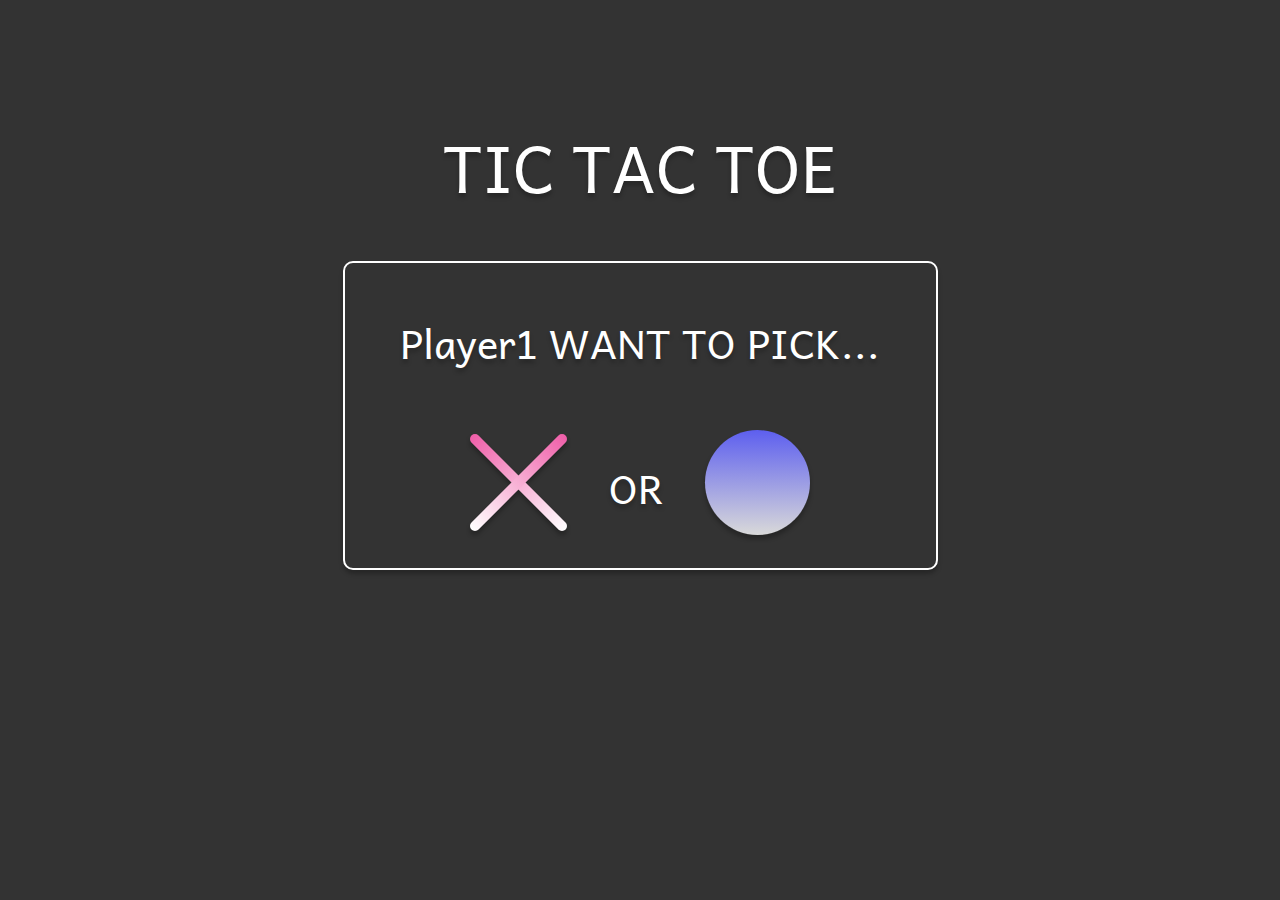
<file: index.html>
<!DOCTYPE html>
<html lang="en">

<head>
    <meta charset="UTF-8">
    <meta name="viewport" content="width=device-width, initial-scale=1.0">
    <meta http-equiv="X-UA-Compatible" content="IE=edge">
    <title>Tic Tac Toe</title>
    <link rel="icon" href="img/carb.png" type="image/x-icon">
    <link rel="stylesheet" type="text/css" href="css/indexStyle.css">
    <style>
        @import url('https://fonts.googleapis.com/css2?family=Andika:wght@400;700&display=swap');
    </style>
</head>

<body>
    <h1>TIC TAC TOE</h1>
    <div class="chooseBox">
        <p><span id="player">Player1</span> WANT TO PICK... </p>
        <div class="choise">
            <button type="button" id="x" onclick="selectOption('x')">
                <img src="img/x.svg" alt="buttonX" />
            </button>
            <p>OR</p>
            <button type="button" id="o" onclick="selectOption('o')">
                <img src="img/o.svg" alt="buttonO" />
            </button>
        </div>
    </div>
</body>
<script src="js/index.js"></script>
</html>
</file>
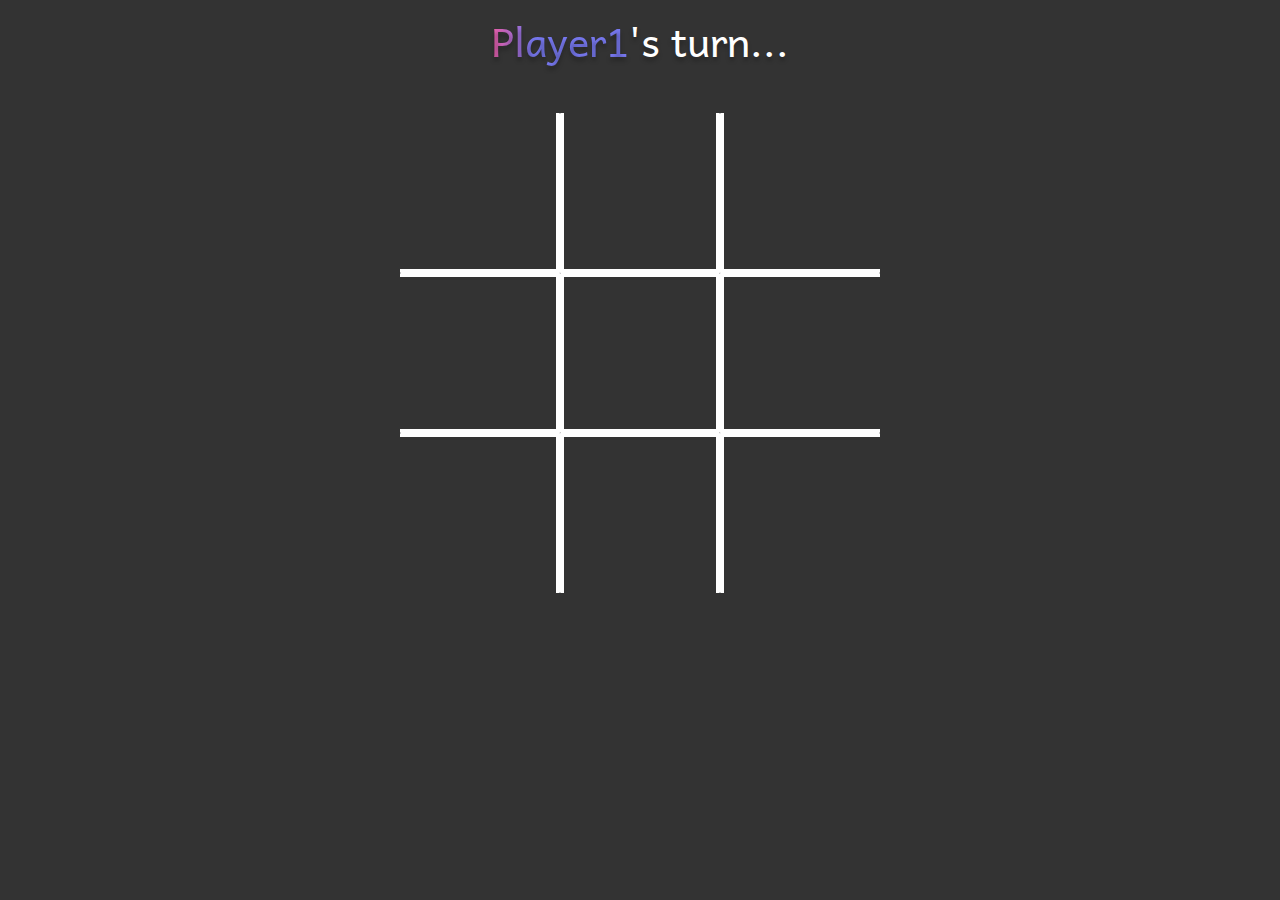
<file: playGround.html>
<!DOCTYPE html>
<html lang="en">

<head>
    <meta charset="UTF-8">
    <meta name="viewport" content="width=device-width, initial-scale=1.0">
    <meta http-equiv="X-UA-Compatible" content="IE=edge">
    <title>Tic Tac Toe</title>
    <link rel="icon" href="img/carb.png" type="image/x-icon">
    <link rel="stylesheet" type="text/css" href="css/playGroundStyle.css">
    <style>
        @import url('https://fonts.googleapis.com/css2?family=Andika:wght@400;700&display=swap');
    </style>
</head>

<body>
    <!--<div class="scoreBoard">
        <div class="player1">
            <p>Player1</p>
            <div class="Ellipse">
                <div class="score"></div>
            </div>
        </div>
        <div class="tie">
            <p>TIE</p>
            <div class="Ellipse">
                <div class="score"></div>
            </div>
        </div>
        <div class="player2">
            <p>Player2</p>
            <div class="Ellipse">
                <div class="score"></div>
            </div>
        </div>
    </div>
    -->
    <div class="playBoard">
        <p><span id="player">Player1</span>'s turn...</p>
        <div class="battleField">
            <div class="gridLine" id="1" onclick="mark('1')">
            </div>
            <div class="gridLine" id="2" onclick="mark('2')">
            </div>
            <div class="gridLine" id="3" onclick="mark('3')">
            </div>
            <div class="gridLine" id="4" onclick="mark('4')">
            </div>
            <div class="gridLine" id="5" onclick="mark('5')">
            </div>
            <div class="gridLine" id="6" onclick="mark('6')">
            </div>
            <div class="gridLine" id="7" onclick="mark('7')">
            </div>
            <div class="gridLine" id="8" onclick="mark('8')">

            </div>
            <div class="gridLine" id="9" onclick="mark('9')">

            </div>
        </div>
    </div>
</body>
<script src="js/playGround.js"></script>
</html>
</file>
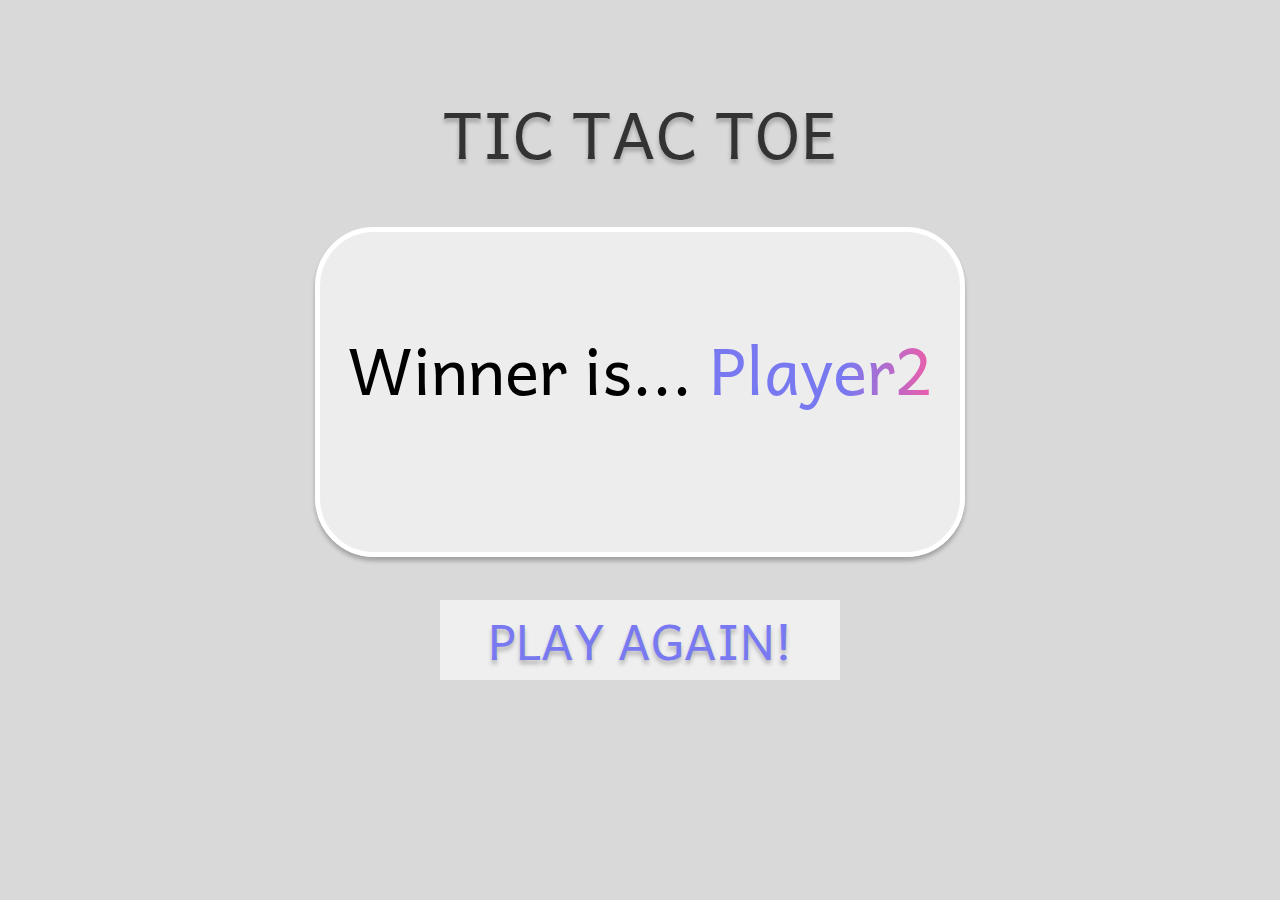
<file: revealWinner.html>
<!DOCTYPE html>
<html lang="en">

<head>
    <meta charset="UTF-8">
    <meta name="viewport" content="width=device-width, initial-scale=1.0">
    <meta http-equiv="X-UA-Compatible" content="IE=edge">
    <title>Tic Tac Toe</title>
    <link rel="icon" href="img/carb.png" type="image/x-icon">
    <link rel="stylesheet" type="text/css" href="css/revealWinnerStyle.css">
    <style>
        @import url('https://fonts.googleapis.com/css2?family=Andika:wght@400;700&display=swap');
    </style>
</head>

<body>
    <h1>TIC TAC TOE</h1>
    <div class="board">
        <p>Winner is... <span id="player">Player2</span></p>
        <div class="Ellipse">
        </div>
    </div>
    <button type="submit">PLAY AGAIN!</button>
</body>

</html>
</file>
<file: css/indexStyle.css>
body {
  background-color: #333;
  font-size: medium;
  display: flex;
  flex-direction: column;
  align-items: center;
  padding: 5%;
}
body h1 {
  color: #FFF;
  text-shadow: 0px 4px 4px rgba(0, 0, 0, 0.25);
  font-family: Andika;
  font-size: 4rem;
  font-style: normal;
  font-weight: 400;
  line-height: normal;
}
body .chooseBox {
  display: flex;
  flex-direction: column;
  justify-content: center;
  align-content: center;
  width: 36.9375rem;
  height: 19.0625rem;
  border-radius: 0.625rem;
  border: 2px solid #FFF;
  box-shadow: 0px 4px 4px 0px rgba(0, 0, 0, 0.25);
}
body .chooseBox p {
  color: #FFF;
  text-shadow: 0px 4px 4px rgba(0, 0, 0, 0.25);
  font-family: Andika;
  font-size: 2.5rem;
  font-style: normal;
  font-weight: 400;
  line-height: normal;
  text-align: center;
}
body .chooseBox .choise {
  display: flex;
  justify-content: center;
  gap: 2rem;
}
body .chooseBox .choise #x, body .chooseBox .choise #o {
  border: none;
  cursor: pointer;
  appearance: none;
  background-color: inherit;
}

/*# sourceMappingURL=stylesheet.css.map */
</file>
<file: css/playGroundStyle.css>
body {
  background-color: #333;
  font-size: medium;
  display: flex;
  flex-direction: column;
  align-items: center;
}

.scoreBoard {
  display: flex;
  justify-content: center;
  align-content: center;
  gap: 4rem;
}
.scoreBoard .player1,
.scoreBoard .tie,
.scoreBoard .player2 {
  display: flex;
  justify-content: center;
  align-items: center;
  gap: 1rem;
}
.scoreBoard .player1 p,
.scoreBoard .tie p,
.scoreBoard .player2 p {
  font-family: Andika;
  font-size: 4rem;
  font-style: normal;
  font-weight: 400;
  line-height: normal;
  background: linear-gradient(90deg, #ef5da8 0%, #7879f1 100%);
  background-clip: text;
  -webkit-background-clip: text;
  -webkit-text-fill-color: transparent;
}
.scoreBoard .player1 .Ellipse,
.scoreBoard .tie .Ellipse,
.scoreBoard .player2 .Ellipse {
  display: flex;
  justify-content: center;
  align-items: center;
  width: 4rem;
  height: 4rem;
  background: #d9d9d9;
  border-radius: 9999px;
}
.scoreBoard .player1 .Ellipse .score,
.scoreBoard .tie .Ellipse .score,
.scoreBoard .player2 .Ellipse .score {
  font-family: Andika;
  font-size: 3rem;
  font-style: normal;
  font-weight: 400;
  line-height: normal;
  color: black;
}

.playBoard {
  display: flex;
  flex-direction: column;
  align-self: center;
}
.playBoard p {
  color: #fff;
  font-family: Andika;
  font-size: 2.5rem;
  font-style: normal;
  font-weight: 400;
  line-height: normal;
  text-shadow: 0px 4px 4px rgba(0, 0, 0, 0.25);
  text-align: center;
  margin-top: 0;
}
.playBoard p span {
  background: linear-gradient(90deg, #ef5da8 0%, #7879f1 29.92%);
  background-clip: text;
  -webkit-background-clip: text;
  -webkit-text-fill-color: transparent;
}
.playBoard .battleField {
  display: grid;
  grid-template-columns: repeat(3, 1fr);
  grid-template-rows: repeat(3, 1fr);
  height: 30rem;
  width: 30rem;
}
.playBoard .battleField .gridLine {
  border: 0.25rem solid #fff;
  border-radius: 1px;
  display: flex;
  justify-content: center;
  align-items: center;
}
.playBoard .battleField .gridLine:hover {
  background-size: 9rem;
  background-repeat: no-repeat;
  background-position: center;
}
.playBoard .battleField .gridLine:nth-child(1) {
  border-top: 0px;
  border-left: 0px;
}
.playBoard .battleField .gridLine:nth-child(2) {
  border-top: 0px;
}
.playBoard .battleField .gridLine:nth-child(3) {
  border-top: 0px;
  border-right: 0px;
}
.playBoard .battleField .gridLine:nth-child(4) {
  border-left: 0px;
}
.playBoard .battleField .gridLine:nth-child(6) {
  border-right: 0px;
}
.playBoard .battleField .gridLine:nth-child(7) {
  border-bottom: 0px;
  border-left: 0px;
}
.playBoard .battleField .gridLine:nth-child(8) {
  border-bottom: 0px;
}
.playBoard .battleField .gridLine:nth-child(9) {
  border-bottom: 0px;
  border-right: 0px;
}

/*# sourceMappingURL=playGroundStyle.css.map */
</file>
<file: css/revealWinnerStyle.css>
body {
  background-color: #d9d9d9;
  font-size: medium;
  display: flex;
  flex-direction: column;
  align-items: center;
  justify-content: center;
  height: 100%;
  margin-top: 3%;
}
body h1 {
  color: #333;
  text-shadow: 0px 4px 4px rgba(0, 0, 0, 0.25);
  font-family: Andika;
  font-size: 4rem;
  font-style: normal;
  font-weight: 400;
  line-height: normal;
}
body button {
  color: #7879f1;
  text-align: center;
  text-shadow: 0px 4px 4px rgba(0, 0, 0, 0.25);
  font-family: Andika;
  font-size: 3rem;
  font-style: normal;
  font-weight: 400;
  line-height: normal;
  width: 25rem;
  margin-top: 42.88px;
  border: 0;
}
body button:hover {
  cursor: pointer;
  color: #ef5da8;
  background-color: #fff;
}

.board {
  border-radius: 3.6875rem;
  border: 5px solid #fff;
  background: rgba(255, 255, 255, 0.53);
  box-shadow: 0px 4px 4px 0px rgba(0, 0, 0, 0.25);
  width: 40rem;
  height: 20rem;
  display: flex;
  flex-direction: column;
  justify-content: center;
  align-items: center;
}
.board p {
  color: black;
  font-family: Andika;
  font-size: 4rem;
  font-style: normal;
  font-weight: 400;
  line-height: normal;
  margin-top: 1rem;
}
.board span {
  background: linear-gradient(270deg, #ef5da8 0%, #7879f1 39.71%);
  background-clip: text;
  -webkit-text-fill-color: transparent;
  -webkit-text-stroke: 0;
  font-family: Andika;
  font-size: 4rem;
  font-style: normal;
  font-weight: 400;
  line-height: normal;
}
.board .Ellipse {
  border: none;
  appearance: none;
  background-color: transparent;
}

/*# sourceMappingURL=revealWinnerStyle.css.map */
</file>
